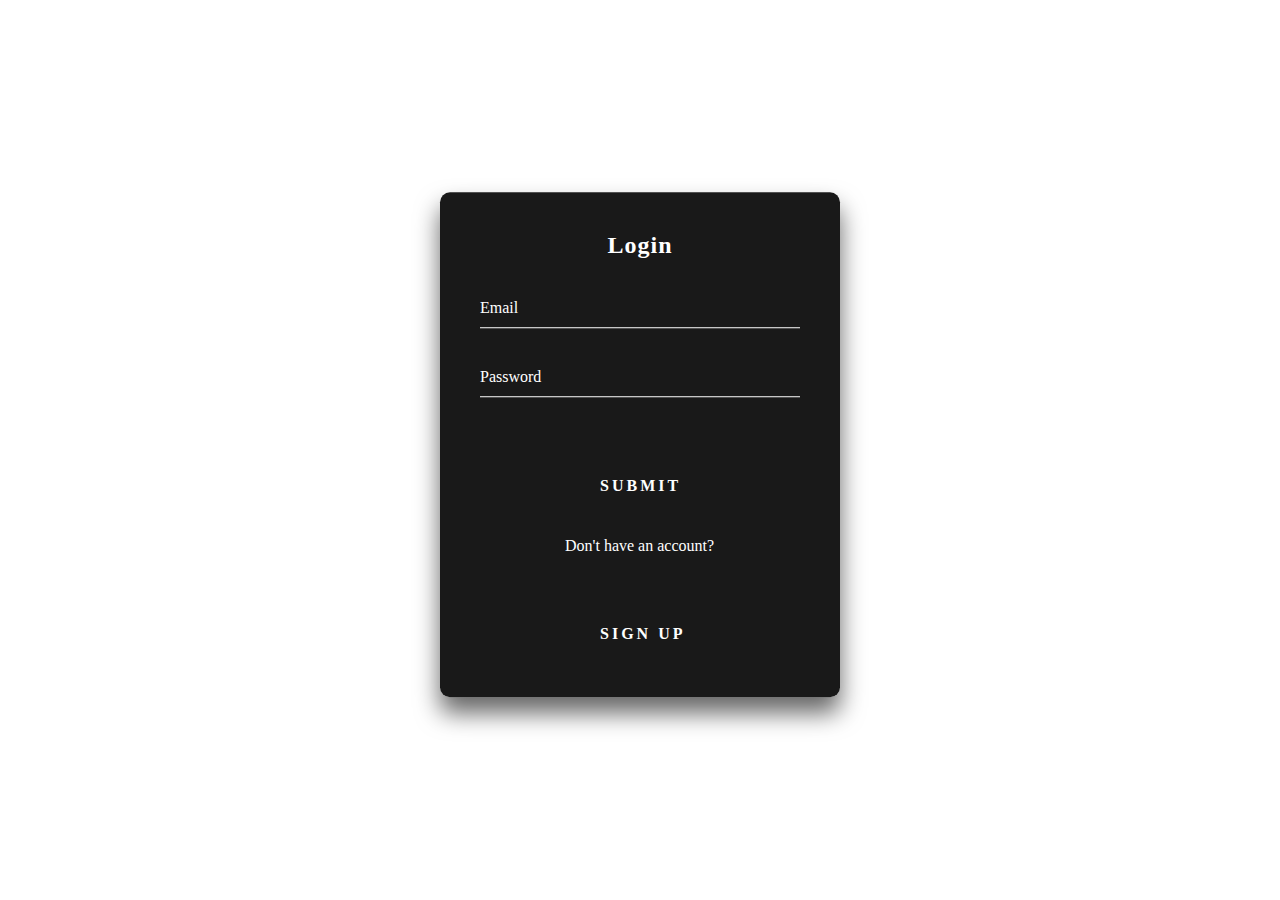
<file: login.html>
<!DOCTYPE html>
<html lang="en">
<head>
  <meta charset="UTF-8">
  <meta http-equiv="X-UA-Compatible" content="IE=edge">
  <link rel="stylesheet" href="css\login.css">
  <meta name="viewport" content="width=device-width, initial-scale=1.0">
  <title>Document</title>
</head>
<body>
  <div class="login-box">
    <p>Login</p>
    <form method="post" action="<?php echo htmlspecialchars($_SERVER["PHP_SELF"]);?>
      <div class="user-box form-group">
        <input required="" type="text" name="email" id="email" class="tb">
        <label>Email</label>
      </div>
      <div class="user-box form-group">
        <input required="" type="password" name="Password" id="pwd1" class="tb" >
        <label>Password</label>
      </div>
      <a type="submit" class="btn" onClick="login()" type="submit" name="submit" value="Submit">
        <span></span>
        <span></span>
        <span></span>
        <span></span>
        Submit
      </a>
      <br>
      <br>
    <p>Don't have an account?</p>
    <a class="btn a1" name="sign in" href="register.html" value="Submit">
      <span></span>
      <span></span>
      <span></span>
      <span></span>
      Sign up
    </a>
  </div>  
</body>
<script src="js\login.js">
</script>
</html>
</file>
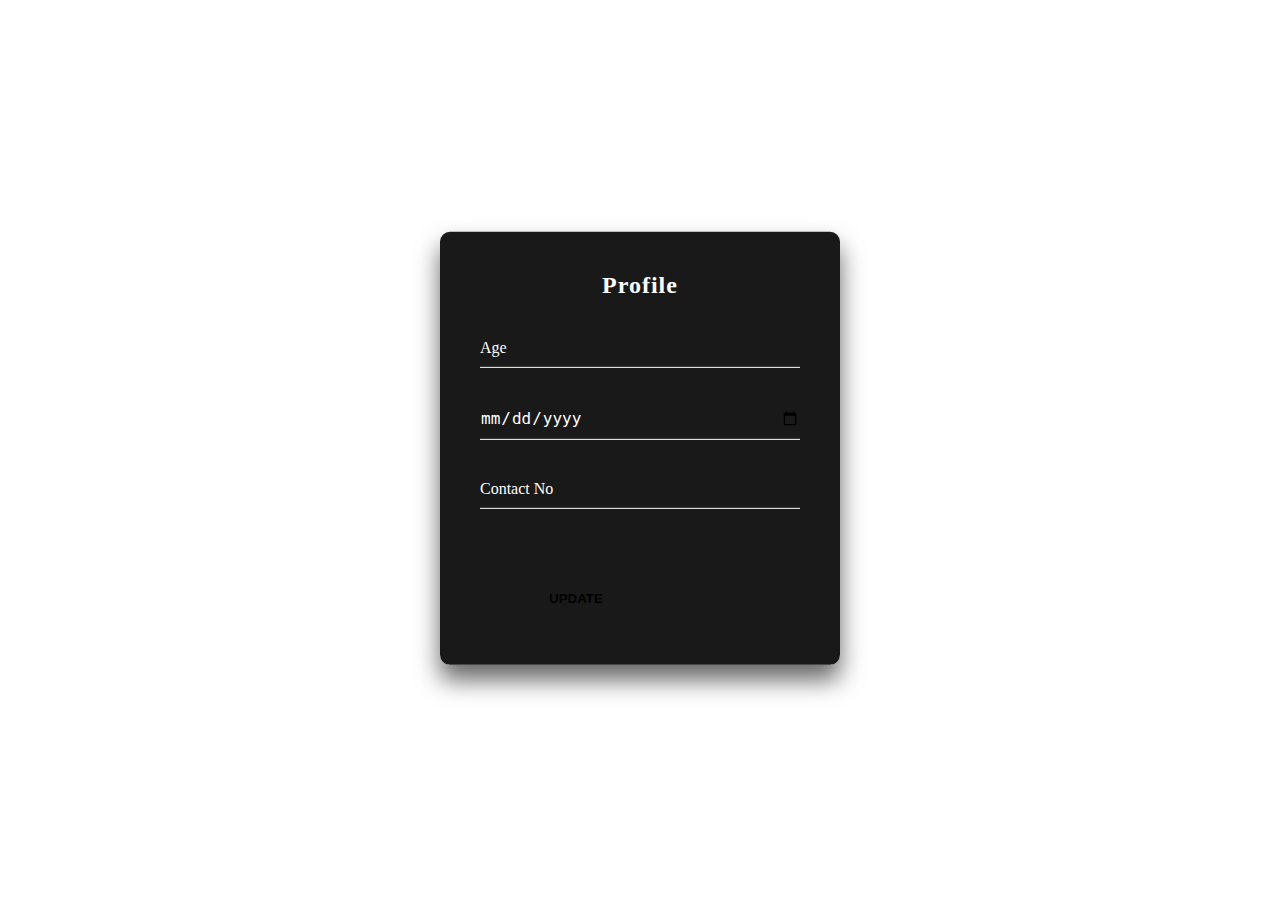
<file: profile.html>
<!DOCTYPE html>
<html>
<head>
	<title>Profile</title>
	<link rel="stylesheet" type="text/css" href="css/profile.css">
</head>
<body>
	<div class="login-box container">
		<p>Profile</p>
		<div class="row">
			<div class="col-md-6 offset-md-3">
				<form method="post" action="<?php echo htmlspecialchars($_SERVER["PHP_SELF"]);?>
					<div class="user-box form-group">
						<input class="tb" required="" type="number" name="age" class="form-control">
						<label>Age</label>
					</div>
					<div class="user-box form-group">
						<input required="" type="date" name="dob" class="form-control">
						
					</div>
					<div class="user-box form-group">
						<input class="tb" required="" type="tel" name="contact" class="form-control">
						<label>Contact No</label>
					</div>
					<br>
					<br>
					<div class="form-group">
						<button type="submit">
							<span class="box">
								Update
							</span>
						</button>
					</div>
				</form>
			</div>
		</div>
	</div>
	<script src="js/profile.js"></script>
</body>
</html>
</file>
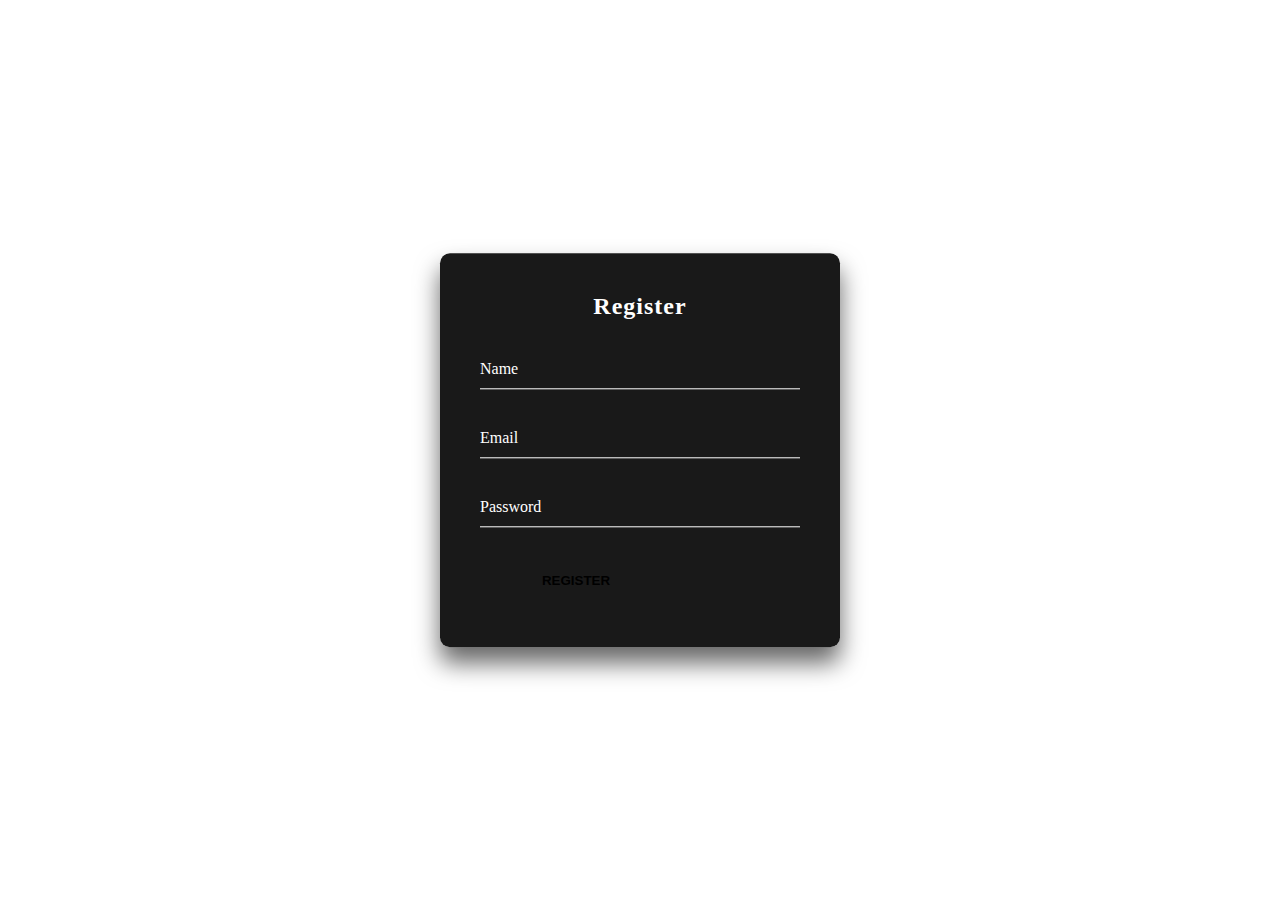
<file: register.html>
<!DOCTYPE html>
<html>
<head>
	<title>Register</title>
	<link rel="stylesheet" type="text/css" href="css/register.css">
</head>
<body>
	<div class="container login-box">
		<p>Register</p>
		<div class="row">
			<div class="col-md-6 offset-md-3">
				<form method="post" action="<?php echo htmlspecialchars($_SERVER["PHP_SELF"]);?>
					<div class="user-box form-group">
						<input required="" type="text" name="name" class="form-control">
						<label>Name</label>
					</div>
					<div class="user-box form-group">
						<input required="" type="text" name="email"class="tb form-control">
						<label>Email</label>
					</div>
					<div class="user-box form-group">
						<input required="" type="password" name="password" class="form-control">
						<label>Password</label>
					</div>
					<div class="form-group">
						<button type="submit">
							<span class="box">
								Register
							</span>
						</button>					</div>
				</form>
			</div>
		</div>
	</div>
	<script src="js/register.js"></script>
</body>
</html>
</file>
<file: css/profile.css>
.login-box {
    position: absolute;
    top: 50%;
    left: 50%;
    width: 400px;
    padding: 40px;
    margin: 20px auto;
    transform: translate(-50%, -55%);
    background: rgba(0,0,0,.9);
    box-sizing: border-box;
    box-shadow: 0 15px 25px rgba(0,0,0,.6);
    border-radius: 10px;
}
p{
    color: #fff;
    margin: 10px 0 20px 85px;
}
.btn{
    margin-left: 100px;
}
.a1{
    margin-top: 40px;
}
.login-box p:first-child {
margin: 0 0 30px;
padding: 0;
color: #fff;
text-align: center;
font-size: 1.5rem;
font-weight: bold;
letter-spacing: 1px;
}

.login-box .user-box {
position: relative;
}

.login-box .user-box input {
width: 100%;
padding: 10px 0;
font-size: 16px;
color: #fff;
margin-bottom: 30px;
border: none;
border-bottom: 1px solid #fff;
outline: none;
background: transparent;
}

.login-box .user-box label {
position: absolute;
top: 0;
left: 0;
padding: 10px 0;
font-size: 16px;
color: #fff;
pointer-events: none;
transition: .5s;
}

.login-box .user-box input:focus ~ label,
.login-box .user-box input:valid ~ label {
top: -20px;
left: 0;
color: #fff;
font-size: 12px;
}

.login-box p:last-child {
color: #aaa;
font-size: 14px;
}

.box {
    width: 140px;
    height: auto;
    float: left;
    transition: .5s linear;
    position: relative;
    display: block;
    overflow: hidden;
    padding: 15px;
    text-align: center;
    margin: 0 5px;
    background: transparent;
    text-transform: uppercase;
    font-weight: 900;
}

.box:before {
position: absolute;
content: '';
left: 0;
bottom: 0;
height: 4px;
width: 100%;
border-bottom: 4px solid transparent;
border-left: 4px solid transparent;
box-sizing: border-box;
transform: translateX(100%);
}

.box:after {
position: absolute;
content: '';
top: 0;
left: 0;
width: 100%;
height: 4px;
border-top: 4px solid transparent;
border-right: 4px solid transparent;
box-sizing: border-box;
transform: translateX(-100%);
}

.box:hover {
box-shadow: 0 5px 15px rgba(0, 0, 0, 0.5);
}

.box:hover:before {
border-color: #262626;
height: 100%;
transform: translateX(0);
transition: .3s transform linear, .3s height linear .3s;
}

.box:hover:after {
border-color: #262626;
height: 100%;
transform: translateX(0);
transition: .3s transform linear, .3s height linear .5s;
}

button {
color: black;
text-decoration: none;
cursor: pointer;
outline: none;
border: none;
background: transparent;
}
</file>
<file: css/register.css>
.login-box {
    position: absolute;
    top: 50%;
    left: 50%;
    width: 400px;
    padding: 40px;
    margin: 20px auto;
    transform: translate(-50%, -55%);
    background: rgba(0,0,0,.9);
    box-sizing: border-box;
    box-shadow: 0 15px 25px rgba(0,0,0,.6);
    border-radius: 10px;
}

.login-box p:first-child {
margin: 0 0 30px;
padding: 0;
color: #fff;
text-align: center;
font-size: 1.5rem;
font-weight: bold;
letter-spacing: 1px;
}

.login-box .user-box {
position: relative;
}

.login-box .user-box input {
width: 100%;
padding: 10px 0;
font-size: 16px;
color: #fff;
margin-bottom: 30px;
border: none;
border-bottom: 1px solid #fff;
outline: none;
background: transparent;
}

.login-box .user-box label {
position: absolute;
top: 0;
left: 0;
padding: 10px 0;
font-size: 16px;
color: #fff;
pointer-events: none;
transition: .5s;
}

.login-box .user-box input:focus ~ label,
.login-box .user-box input:valid ~ label {
top: -20px;
left: 0;
color: #fff;
font-size: 12px;
}

.box {
    width: 140px;
    height: auto;
    float: left;
    transition: .5s linear;
    position: relative;
    display: block;
    overflow: hidden;
    padding: 15px;
    text-align: center;
    margin: 0 5px;
    background: transparent;
    text-transform: uppercase;
    font-weight: 900;
}

.box:before {
position: absolute;
content: '';
left: 0;
bottom: 0;
height: 4px;
width: 100%;
border-bottom: 4px solid transparent;
border-left: 4px solid transparent;
box-sizing: border-box;
transform: translateX(100%);
}

.box:after {
position: absolute;
content: '';
top: 0;
left: 0;
width: 100%;
height: 4px;
border-top: 4px solid transparent;
border-right: 4px solid transparent;
box-sizing: border-box;
transform: translateX(-100%);
}

.box:hover {
box-shadow: 0 5px 15px rgba(0, 0, 0, 0.5);
}

.box:hover:before {
border-color: #262626;
height: 100%;
transform: translateX(0);
transition: .3s transform linear, .3s height linear .3s;
}

.box:hover:after {
border-color: #262626;
height: 100%;
transform: translateX(0);
transition: .3s transform linear, .3s height linear .5s;
}

button {
color: black;
text-decoration: none;
cursor: pointer;
outline: none;
border: none;
background: transparent;
}

.login-box p:last-child {
color: #aaa;
font-size: 14px;
}
</file>
